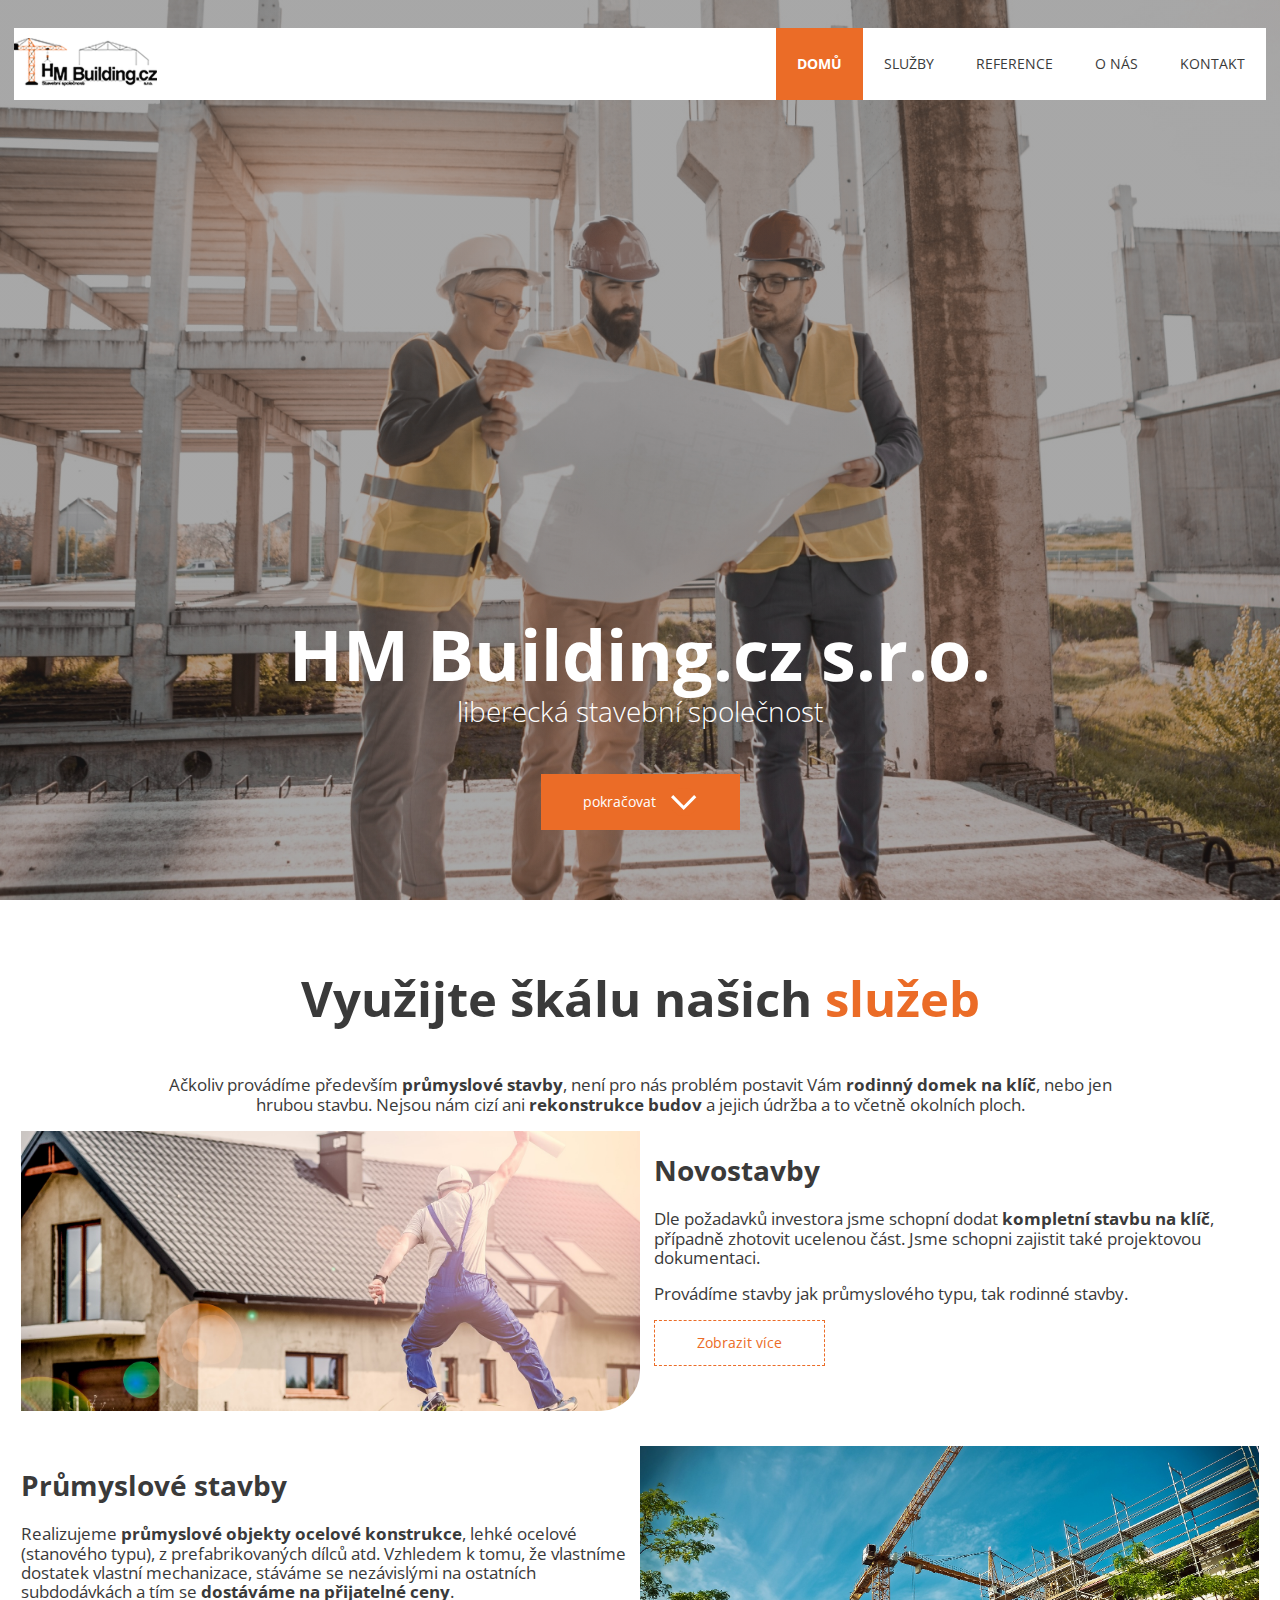
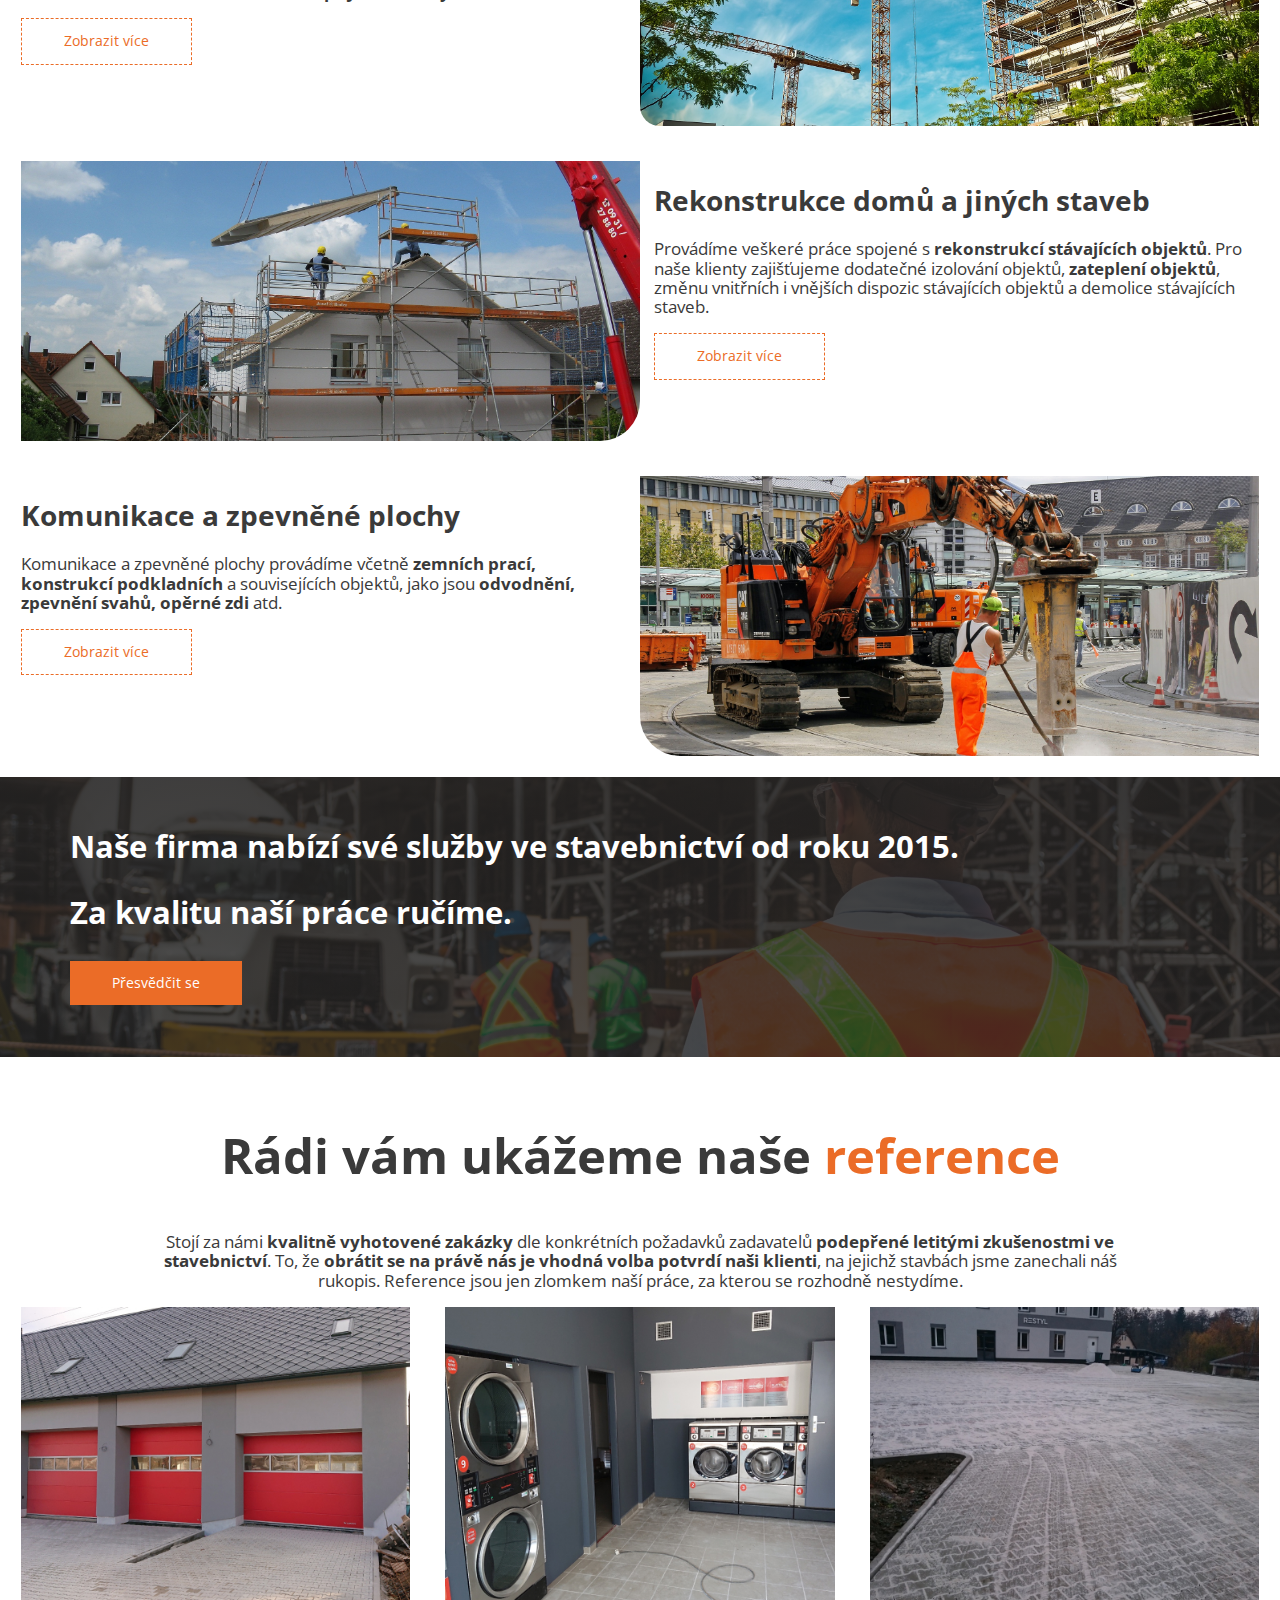
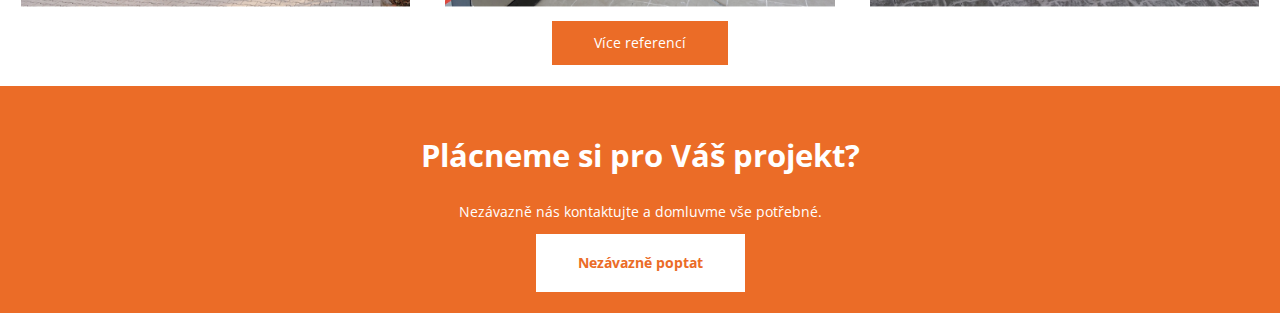
<file: index.html>
<!DOCTYPE html>
<html lang="cs">
<head>
    <meta charset="UTF-8">
    <meta http-equiv="X-UA-Compatible" content="IE=edge">
    <meta name="description" content="HM Building.cz s.r.o. liberecká stavební společnost">
    <meta name="viewport" content="width=device-width, initial-scale=1.0">
    <link rel="stylesheet" href="./media/css/style.css">
    
    <title>HM Building | Domů</title>
</head>
<body>
    <header class="header bg-img">
        <nav class="navbar">
            <a href="#">
                <img width="143" height="50" src="./media/img/logo.png" alt="logo">
            </a>
            <div class="hamburger">
                <span>MENU</span>
                <img width="47" height="35" src="./media/img/lines.svg" alt="hamburger">
            </div>
            <menu class="navbar__menu">
                <li class="nav__item nav__item--active"><a class="nav__item__link" href="#">DOMŮ</a></li>
                <li class="nav__item"><a class="nav__item__link" href="#sluzby">SLUŽBY</a></li>
                <li class="nav__item"><a class="nav__item__link" href="./reference.html">REFERENCE</a></li>
                <li class="nav__item"><a class="nav__item__link" href="./onas.html">O NÁS</a></li>
                <li class="nav__item"><a class="nav__item__link" href="./kontakt.html">KONTAKT</a></li>
            </menu>
        </nav>
        <div class="header__body">
            <div>
                <h1 class="header__title">HM Building.cz s.r.o. <span class="header__description">liberecká stavební společnost</span></h1>
                <a href="#sluzby" class="btn header__btn">pokračovat<i class="icon"><img src="./media/img/arrow.svg"></i></a>
            </div>
        </div>
    </header>

    <div id="sluzby" class="section">
        <div class="section__header">
            <p class="section__title text--bold">Využijte škálu našich <span class="text--primary">služeb</span></p>
            <p class="section__description">Ačkoliv provádíme především <span class="text--bold">průmyslové stavby</span>, není pro nás problém postavit Vám <span class="text--bold">rodinný domek na klíč</span>, nebo jen hrubou stavbu. Nejsou nám cizí ani <span class="text--bold">rekonstrukce budov</span> a jejich údržba a to včetně okolních ploch.</p>
        </div>
        <div class="sluzby">
            <article class="sluzba">
                <aside class="sluzba__aside">
                    <img class="img sluzba__img" src="./media/img/sluzba-novostavby-1200w.jpg" alt="novostavby" width="640" height="320">
                </aside>
                <div>
                    <h2 class="sluzba__title">Novostavby</h2>
                    <p class="sluzba__text">Dle požadavků investora jsme schopní dodat <span class="text--bold">kompletní stavbu na klíč</span>, případně zhotovit ucelenou část. Jsme schopni zajistit také projektovou dokumentaci.</p>
                    <p class="sluzba__text">Provádíme stavby jak průmyslového typu, tak rodinné stavby.</p>
                    <a href="./novostavby.html" class="btn btn--outlined">Zobrazit více</a>
                </div>
            </article>
            <article class="sluzba">
                <aside class="sluzba__aside">
                    <img class="img sluzba__img" src="./media/img/sluzba-prumyslove-stavby-1920w.jpg" alt="průmyslové stavby" width="640" height="320">
                </aside>
                <div>
                    <h2 class="sluzba__title">Průmyslové stavby</h2>
                    <p class="sluzba__text">Realizujeme <span class="text--bold">průmyslové objekty ocelové konstrukce</span>, lehké ocelové (stanového typu), z prefabrikovaných dílců atd. Vzhledem k tomu, že vlastníme dostatek vlastní mechanizace, stáváme se nezávislými na ostatních subdodávkách a tím se <span class="text--bold">dostáváme na přijatelné ceny</span>.</p>
                    <a href="./prumstaby.html" class="btn btn--outlined">Zobrazit více</a>
                </div>
            </article>
            <article class="sluzba">
                <aside class="sluzba__aside">
                    <img class="img sluzba__img" src="./media/img/sluzba-rekonstrukce-1920w.jpg" alt="rekonstukce domů a jiných staveb" width="640" height="320">
                </aside>
                <div>
                    <h2 class="sluzba__title">Rekonstrukce domů a jiných staveb</h2>
                    <p class="sluzba__text">Provádíme veškeré práce spojené s <span class="text--bold">rekonstrukcí stávajících objektů</span>. Pro naše klienty zajišťujeme dodatečné izolování objektů, <span class="text--bold">zateplení objektů</span>, změnu vnitřních i vnějších dispozic stávajících objektů a demolice stávajících staveb.</p>
                    <a href="./rekondomy.html" class="btn btn--outlined">Zobrazit více</a>
                </div>
            </article>
            <article class="sluzba">
                <aside class="sluzba__aside">
                    <img class="img sluzba__img" src="./media/img/sluzba-komunikace-a-zpevnene-plochy-1200w.jpg" alt="komunikace a zpevněné plochy">
                </aside>
                <div>
                    <h2 class="sluzba__title">Komunikace a zpevněné plochy</h2>
                    <p class="sluzba__text">Komunikace a zpevněné plochy provádíme včetně <span class="text--bold">zemních prací, konstrukcí podkladních</span> a souvisejících objektů, jako jsou <span class="text--bold">odvodnění, zpevnění svahů, opěrné zdi</span> atd.</p>
                    <a href="./komunikace.html" class="btn btn--outlined">Zobrazit více</a>
                </div>
            </article>
        </div>
    </div>
    <div class="sluzby-nabidky bg-img section">
        <p class="text--bold text--white text--s3">Naše firma nabízí své služby ve stavebnictví od roku 2015.</p>
        <p class="text--bold text--white text--s3">Za kvalitu naší práce ručíme.</p>
        <a href="./kontakt.html" class="btn">Přesvědčit se</a>
    </div>
    <div class="section">
        <header class="section__header">
            <p class="section__title text--bold">Rádi vám ukážeme naše <span class="text--primary">reference</span></p>
            <p class="section__description">Stojí za námi <span class="text--bold">kvalitně vyhotovené zakázky</span> dle konkrétních požadavků zadavatelů <span class="text--bold">podepřené letitými zkušenostmi ve stavebnictví</span>. To, že <span class="text--bold">obrátit se na právě nás je vhodná volba potvrdí naši klienti</span>, na jejichž stavbách jsme zanechali náš rukopis. Reference jsou jen zlomkem naší práce, za kterou se rozhodně nestydíme.</p>
        </header>
        <div class="reference">
            <a class="reference__item reference__item--hasicska-zbrojnice" href="./hasicskazbrojnice.html">
                <div class="reference__img-wrapper">
                    <img class="img reference__img" src="./media/img/reference-hasicska-zbrojnice-600w.jpg" alt="hasicska-zbrojnice" width="482" height="300">
                </div>
                <div class="reference__description">
                    <h2 class="reference__title">Hasičská zbrojnice</h2>
                    <p class="text--s4">celková rekonstrukce</p>
                </div>
            </a>
            <a class="reference__item reference__item--samoobsluzna-pradelna" href="./pradelna.html">
                <div class="reference__img-wrapper">
                    <img class="img reference__item__img" src="./media/img/reference/reference-pradelna-600w.jpg" alt="samoobsluzna-pradelna" width="482" height="300">
                </div>
                <div class="reference__description">
                    <h2 class="reference__title">Samoobslužná prádelna</h2>
                    <p class="text--s4">stavební úpravy a opravy</p>
                </div>
            </a>
            <a class="reference__item reference__item--venkovni-plochy-restyl" href="./venkovniplochy.html">
                <div class="reference__img-wrapper">
                    <img class="img reference__item__img" src="./media/img/reference/reference-plocha-600w.jpg" alt="venkovni-plochy-restyl" width="482" height="300">
                </div>
                <div class="reference__description">
                    <h2 class="reference__title">Venkovní plochy Restyl</h2>
                    <p class="text--s4">provedení venkovnách ploch</p>
                </div>
            </a>
        </div>
        <div class="reference-btn">
            <a href="./reference.html" class="btn">Více referencí</a>
        </div>
    </div>
    <footer class="footer">
        <p class="text--white text--s1 text--bold">Plácneme si pro Váš projekt?</p>
        <p class="text--white">Nezávazně nás kontaktujte a domluvme vše potřebné.</p>
        <a href="./kontakt.html" class="btn btn--light">Nezávazně poptat</a>
    </footer>
    <script src="./media/js/main.js"></script>
</body>
</html>
</file>
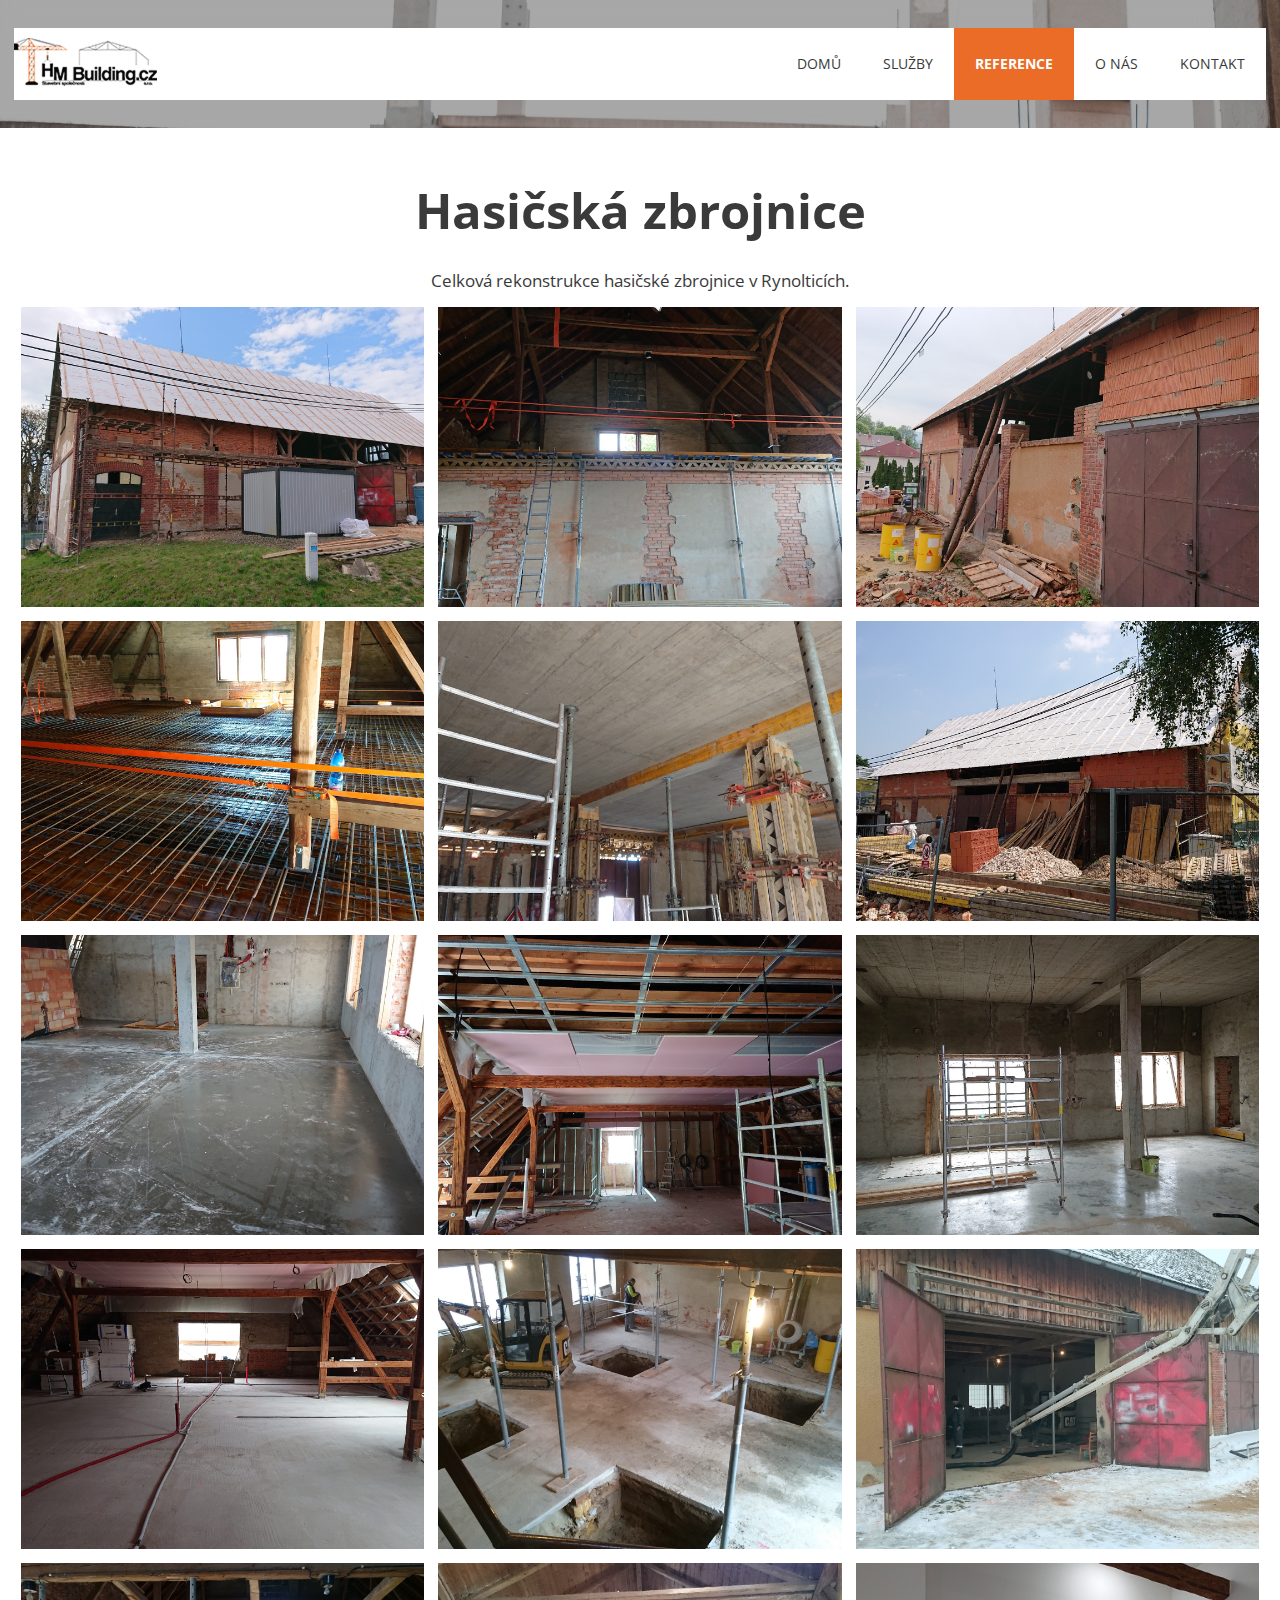
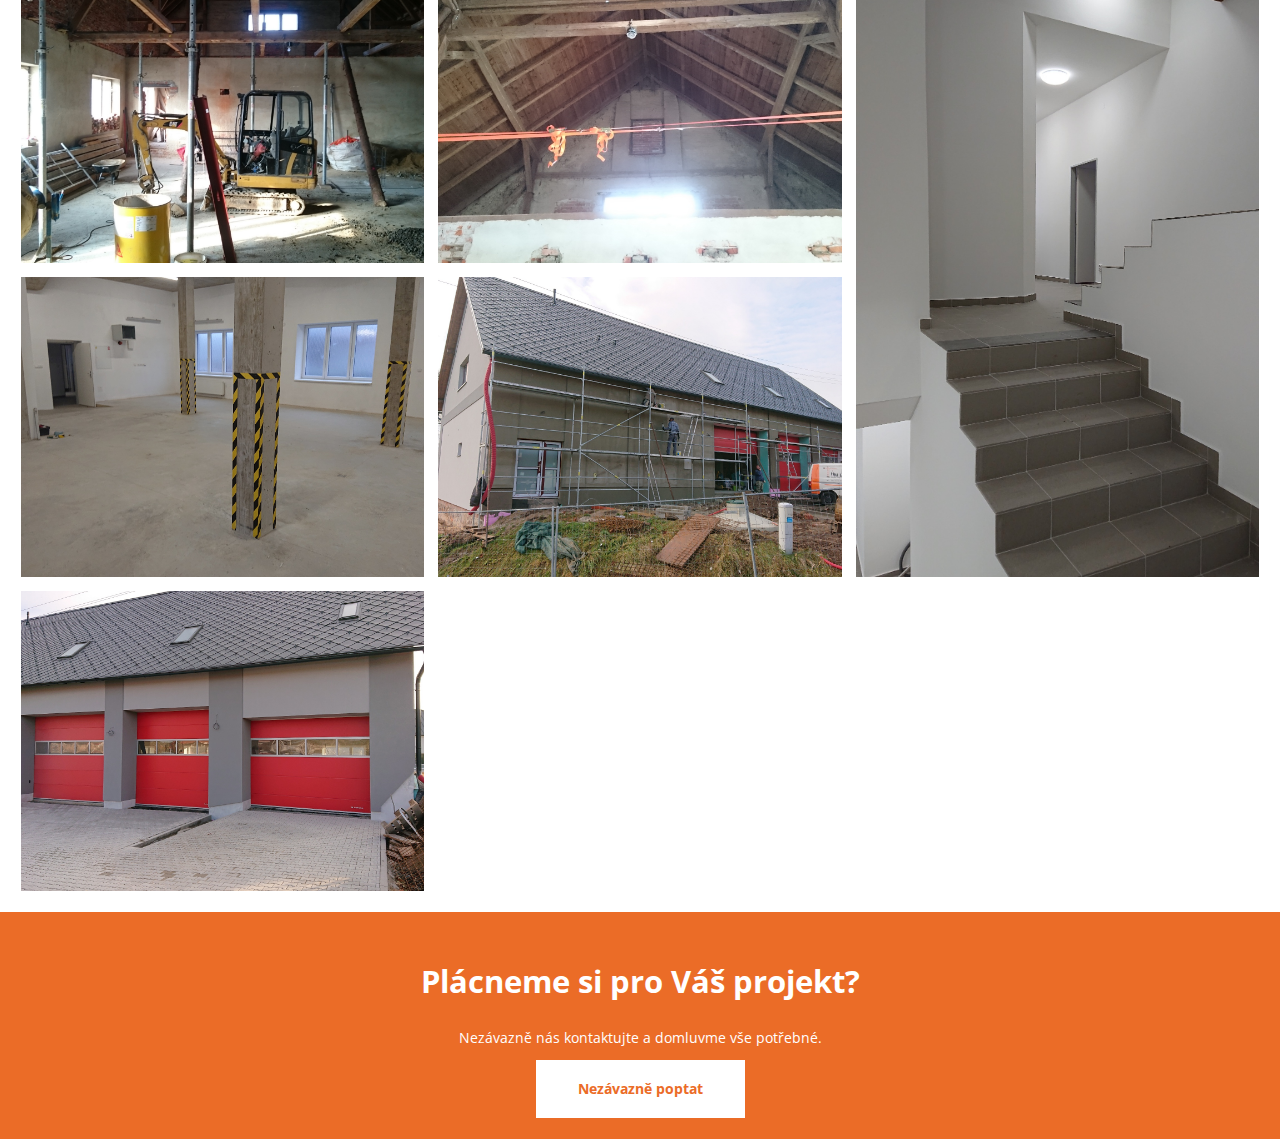
<file: hasicskazbrojnice.html>
<!DOCTYPE html>
<html lang="cs">
<head>
    <meta charset="UTF-8">
    <meta http-equiv="X-UA-Compatible" content="IE=edge">
    <meta name="viewport" content="width=device-width, initial-scale=1.0">
    <meta name="description" content="HM Building.cz s.r.o. liberecká stavební společnost">
    <link href="./media/css/style.css" rel="stylesheet">
    <title>HM Building | Hasičská zbrojnice</title>
</head>
<body>
    <header class="header header--low">
        <nav class="navbar">
            <a href="./index.html">
                <img width="143" height="50" src="./media/img/logo.png">
            </a>
            <div class="hamburger">
                <span>MENU</span>
                <img width="47" height="35" src="./media/img/lines.svg">
            </div>
            <menu class="navbar__menu">
                <li class="nav__item"><a class="nav__item__link" href="./index.html">DOMŮ</a></li>
                <li class="nav__item"><a class="nav__item__link" href="./index.html#sluzby">SLUŽBY</a></li>
                <li class="nav__item nav__item--active"><a class="nav__item__link" href="./reference.html">REFERENCE</a></li>
                <li class="nav__item"><a class="nav__item__link" href="./onas.html">O NÁS</a></li>
                <li class="nav__item"><a class="nav__item__link" href="./kontakt.html">KONTAKT</a></li>
            </menu>
        </nav>
    </header>
    <section class="section">
      <div class="section__header">
        <h1 class="section__title">Hasičská zbrojnice</h1>
        <p class="section__description">Celková rekonstrukce hasičské zbrojnice v Rynolticích.</p>    
      </div>
      <div class="gallery">
        <img width="614" height="300" class="img gallery__item" src="./media/img/reference/hasicska-zbrojnice/reference-hz-01.jpeg">
        <img width="614" height="300" class="img gallery__item" src="./media/img/reference/hasicska-zbrojnice/reference-hz-02.jpeg">
        <img width="614" height="300" class="img gallery__item" src="./media/img/reference/hasicska-zbrojnice/reference-hz-03.jpeg">
        <img width="614" height="300" class="img gallery__item" src="./media/img/reference/hasicska-zbrojnice/reference-hz-04.jpeg">
        <img width="614" height="300" class="img gallery__item" src="./media/img/reference/hasicska-zbrojnice/reference-hz-05.jpeg">
        <img width="614" height="300" class="img gallery__item" src="./media/img/reference/hasicska-zbrojnice/reference-hz-06.jpeg">
        <img width="614" height="300" class="img gallery__item" src="./media/img/reference/hasicska-zbrojnice/reference-hz-07.jpeg">
        <img width="614" height="300" class="img gallery__item" src="./media/img/reference/hasicska-zbrojnice/reference-hz-08.jpeg">
        <img width="614" height="300" class="img gallery__item" src="./media/img/reference/hasicska-zbrojnice/reference-hz-09.jpeg">
        <img width="614" height="300" class="img gallery__item" src="./media/img/reference/hasicska-zbrojnice/reference-hz-10.jpeg">
        <img width="614" height="300" class="img gallery__item" src="./media/img/reference/hasicska-zbrojnice/reference-hz-11.jpeg">
        <img width="614" height="300" class="img gallery__item" src="./media/img/reference/hasicska-zbrojnice/reference-hz-12.jpeg">
        <img width="614" height="300" class="img gallery__item" src="./media/img/reference/hasicska-zbrojnice/reference-hz-14.jpeg">
        <img width="614" height="300" class="img gallery__item" src="./media/img/reference/hasicska-zbrojnice/reference-hz-15.jpeg">
        <img width="614" height="300" class="img gallery__item row--2" src="./media/img/reference/hasicska-zbrojnice/reference-hz-16.jpeg">
        <img width="614" height="300" class="img gallery__item" src="./media/img/reference/hasicska-zbrojnice/reference-hz-17.jpeg">
        <img width="614" height="300" class="img gallery__item" src="./media/img/reference/hasicska-zbrojnice/reference-hz-18.jpeg">
        <img width="614" height="300" class="img gallery__item" src="./media/img/reference/hasicska-zbrojnice/reference-hz-last.jpeg">
      </div>
    </section>
    <footer class="footer">
        <p class="text--white text--s1 text--bold">Plácneme si pro Váš projekt?</p>
        <p class="text--white">Nezávazně nás kontaktujte a domluvme vše potřebné.</p>
        <a href="./kontakt.html" class="btn btn--light">Nezávazně poptat</a>
    </footer>
    <script src="./media/js/main.js"></script>
</body>
</html>
</file>
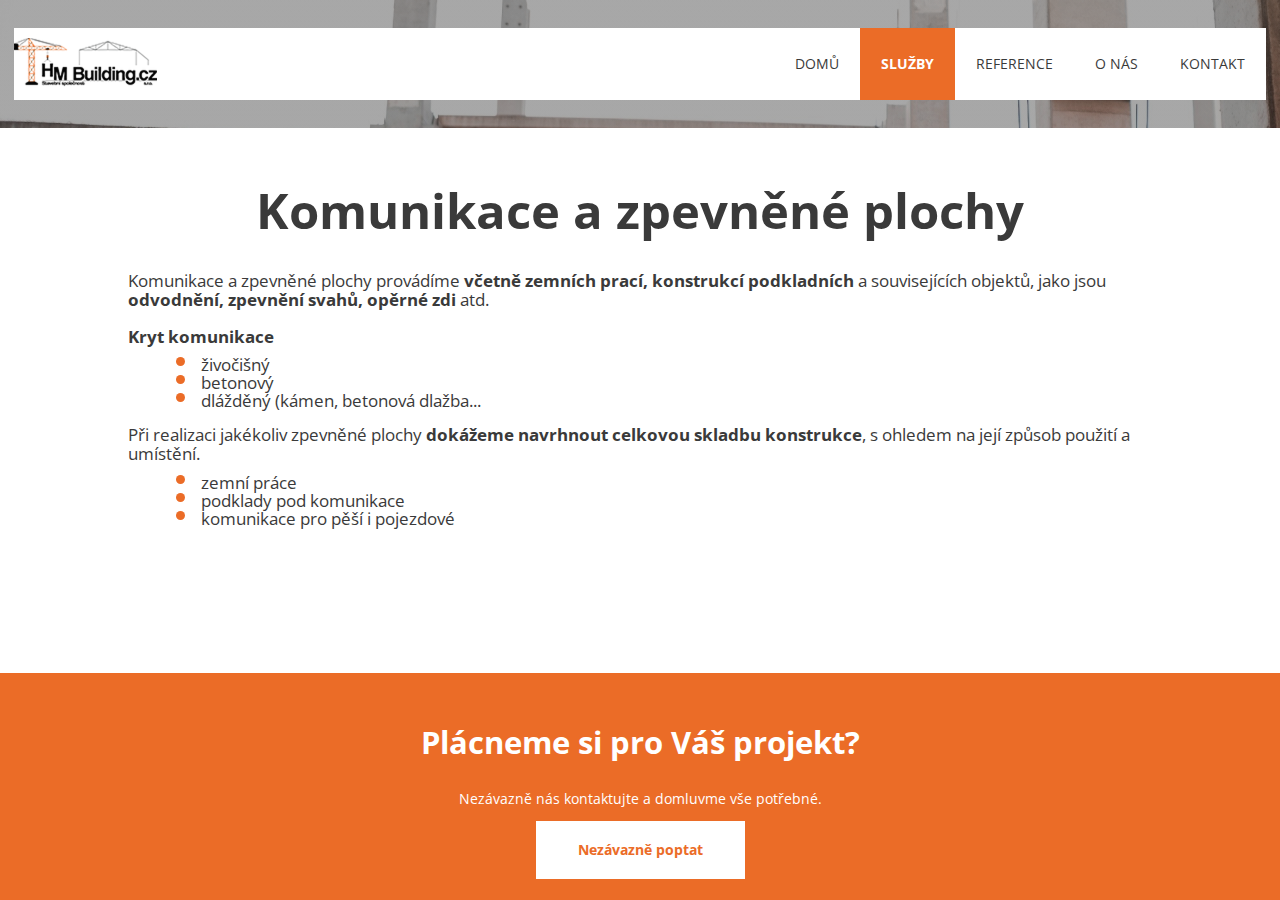
<file: komunikace.html>
<!DOCTYPE html>
<html lang="cs">
<head>
    <meta charset="UTF-8">
    <meta http-equiv="X-UA-Compatible" content="IE=edge">
    <meta name="viewport" content="width=device-width, initial-scale=1.0">
    <link href="./media/css/style.css" rel="stylesheet">
    <meta name="description" content="HM Building.cz s.r.o. liberecká stavební společnost">
    <title>HM Building | Komunikace a zpevněné plochy</title>
</head>
<body>
    <div class="page">
        <div>
            <header class="header header--low">
                <nav class="navbar">
                    <a href="./index.html">
                        <img width="143" height="50" src="./media/img/logo.png">
                    </a>
                    <div class="hamburger">
                        <span>MENU</span>
                        <img width="47" height="35" src="./media/img/lines.svg">
                    </div>
                    <menu class="navbar__menu">
                        <li class="nav__item"><a class="nav__item__link" href="./index.html">DOMŮ</a></li>
                        <li class="nav__item nav__item--active"><a class="nav__item__link" href="./index.html#sluzby">SLUŽBY</a></li>
                        <li class="nav__item"><a class="nav__item__link" href="./reference.html">REFERENCE</a></li>
                        <li class="nav__item"><a class="nav__item__link" href="./onas.html">O NÁS</a></li>
                        <li class="nav__item"><a class="nav__item__link" href="./kontakt.html">KONTAKT</a></li>
                    </menu>
                </nav>
            </header>
            <section class="section">
                <div class="section__header">
                    <h1 class="section__title">Komunikace a zpevněné plochy</h1>
                </div>
                <div class="section__content">
                    <p>Komunikace a zpevněné plochy provádíme <span class="text--bold">včetně zemních prací, konstrukcí podkladních</span> a souvisejících objektů, jako jsou <span class="text--bold">odvodnění, zpevnění svahů, opěrné zdi</span> atd.</p>
                    <div>
                        <p class="text--bold list-title">Kryt komunikace</p>
                        <ul class="list">
                            <li class="marker--primary">živočišný</li>
                            <li class="marker--primary">betonový</li>
                            <li class="marker--primary">dlážděný (kámen, betonová dlažba...</li>
                        </ul>
                        <p class="list-title">Při realizaci jakékoliv zpevněné plochy <span class="text--bold">dokážeme navrhnout celkovou skladbu konstrukce</span>, s ohledem na její způsob použití a umístění.
                            </p>
                        <ul class="list">
                            <li class="marker--primary">zemní práce</li>
                            <li class="marker--primary">podklady pod komunikace</li>
                            <li class="marker--primary">komunikace pro pěší i pojezdové</li>
                        </ul>
                    </div>
                </div>
            </section>
        </div>
        <footer class="footer">
            <p class="text--white text--s1 text--bold">Plácneme si pro Váš projekt?</p>
            <p class="text--white">Nezávazně nás kontaktujte a domluvme vše potřebné.</p>
            <a href="./kontakt.html" class="btn btn--light">Nezávazně poptat</a>
        </footer>
    </div>
    <script src="./media/js/main.js"></script>
</body>
</html>
</file>
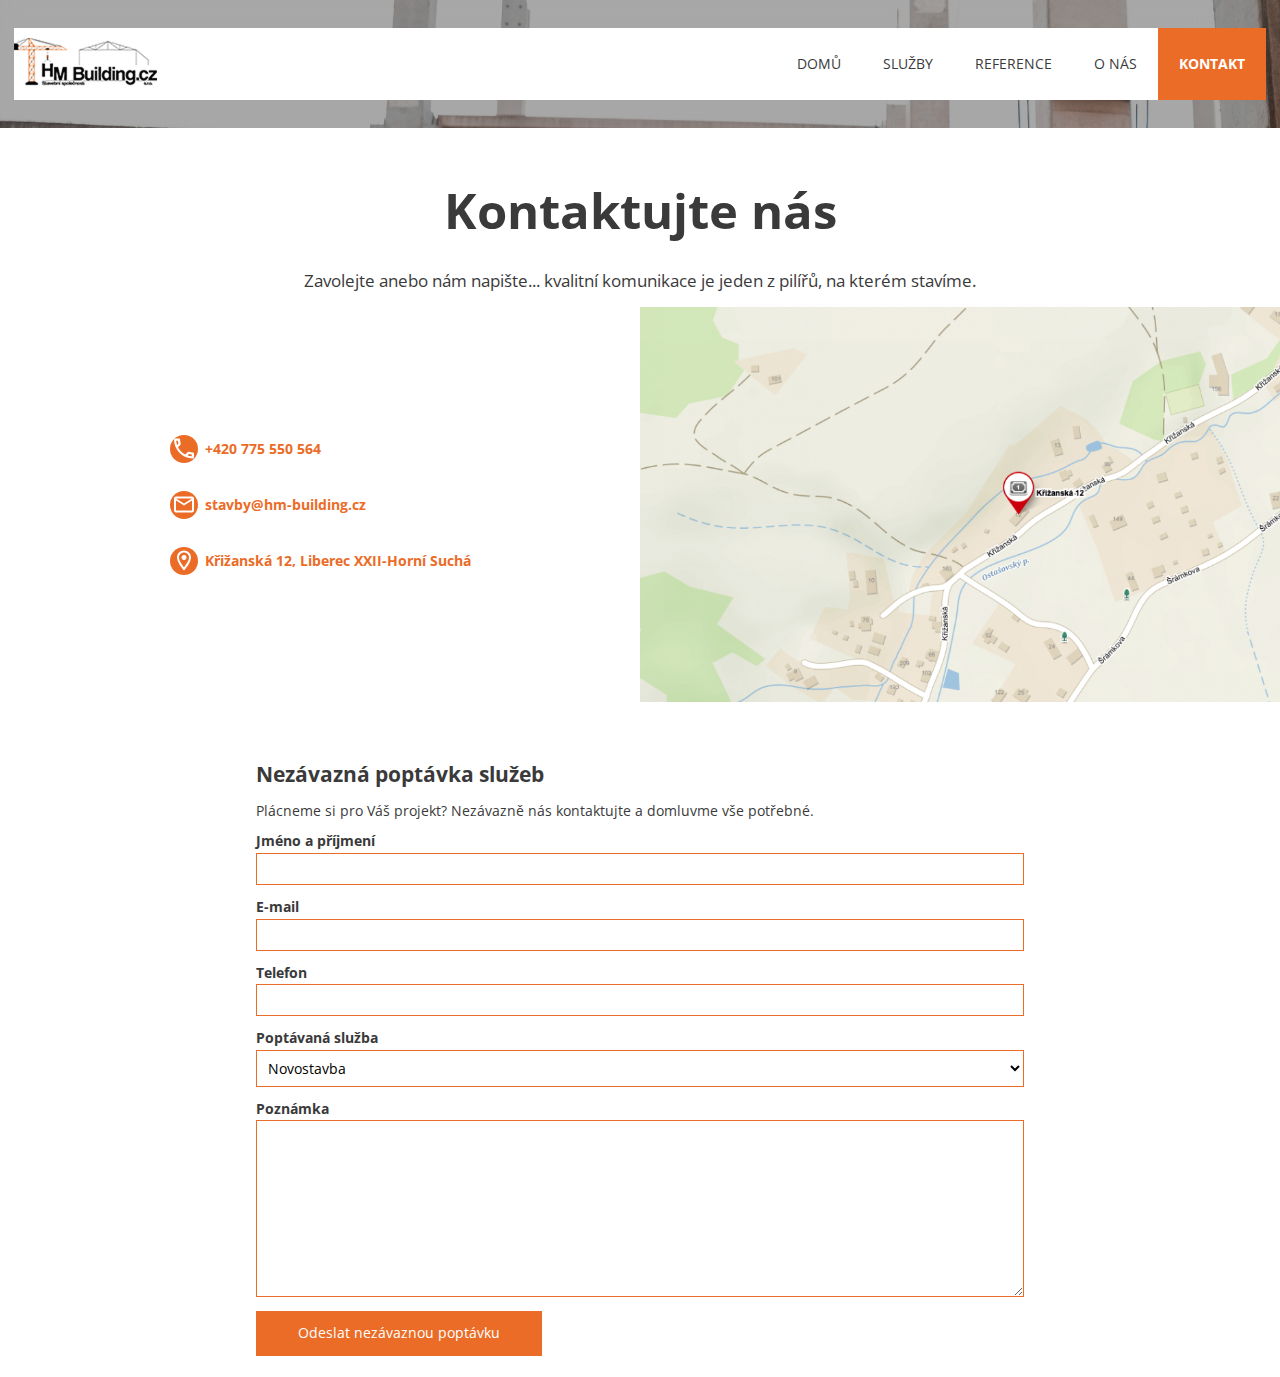
<file: kontakt.html>
<!DOCTYPE html>
<html lang="cs">
<head>
    <meta charset="UTF-8">
    <meta http-equiv="X-UA-Compatible" content="IE=edge">
    <meta name="viewport" content="width=device-width, initial-scale=1.0">
    <meta name="description" content="HM Building.cz s.r.o. liberecká stavební společnost">
    <link href="./media/css/style.css" rel="stylesheet">
    <title>HM Building | Kontakt</title>
</head>
<body>
  <header class="header header--low">
    <nav class="navbar">
        <a href="./index.html">
            <img width="143" height="50" src="./media/img/logo.png">
        </a>
        <div class="hamburger">
            <span>MENU</span>
            <img width="47" height="35" src="./media/img/lines.svg">
        </div>
        <menu class="navbar__menu">
            <li class="nav__item"><a class="nav__item__link" href="./index.html">DOMŮ</a></li>
            <li class="nav__item"><a class="nav__item__link" href="./index.html#sluzby">SLUŽBY</a></li>
            <li class="nav__item"><a class="nav__item__link" href="./reference.html">REFERENCE</a></li>
            <li class="nav__item"><a class="nav__item__link" href="./onas.html">O NÁS</a></li>
            <li class="nav__item nav__item--active"><a class="nav__item__link" href="#">KONTAKT</a></li>
        </menu>
    </nav>
</header>
  <div class="section">
    <div class="section__header">
      <h1 class="section__title">Kontaktujte nás</h1>
      <p class="section__description">Zavolejte anebo nám napište... kvalitní komunikace je jeden z pilířů, na kterém stavíme.</p>
    </div>
    <div class="contact">
      <div class="contact__list">
        <div class="contact__list-element">
          <i class="icon"><img src="./media/img/local_phone_24px.svg"></i>
          <a href="tel:+420775550564" class="text--primary text--bold">+420 775 550 564</a>
        </div>
        <div class="contact__list-element">
          <i class="icon"><img src="./media/img/mail_24px.svg"></i>
          <a href="mailto:stavby@hm-building.cz" class="text--primary text--bold">stavby@hm-building.cz</a>
        </div>
        <div class="contact__list-element">
          <i class="icon"><img src="./media/img/room_24px.svg "></i>
          <a href="https://www.google.com/maps/place/K%C5%99i%C5%BEansk%C3%A1+12,+Horn%C3%AD+Such%C3%A1,+460+10+Liberec/@50.7600366,15.0014291,17z/data=!4m5!3m4!1s0x470936fe7ea6ccbb:0x362ba2cad58e444!8m2!3d50.760661!4d15.0022228?hl=cs-CZ" class="text--primary text--bold">Křižanská 12, Liberec XXII-Horní Suchá</a>
        </div>
      </div>
      <a href="https://en.mapy.cz/zakladni?q=K%C5%99i%C5%BEansk%C3%A1%2012%2C%20Liberec%20XXII-Horn%C3%AD%20Such%C3%A1&source=addr&id=9085775&ds=1&x=15.0022034&y=50.7607286&z=17" class="contact__map-wrapper">
        <img src="./media/img/mapa.jpg" class="img contact__map" width="960" height="593">
      </a>
    </div>
  </div>
  <div class="section form-wrapper">
    <h2>Nezávazná poptávka služeb</h2>
    <p>Plácneme si pro Váš projekt? Nezávazně nás kontaktujte a domluvme vše potřebné.</p>
    <form>
      <label class="form__item text--bold">
        Jméno a příjmení
        <input type="text" class="form__item__input">
      </label>
      <label class="form__item text--bold">
        E-mail
        <input type="email" class="form__item__input">
      </label>
      <label class="form__item text--bold">
        Telefon
        <input type="text" class="form__item__input">
      </label>
      <label class="form__item text--bold">
        Poptávaná služba
        <select class="form__item__input">
          <option value="Novostavba">Novostavba</option>
          <option value="Novostavba">Průmyslová stavba</option>
          <option value="Novostavba">Rekonstrukce</option>
          <option value="Novostavba">Komunikace a zpevněné plochy</option>
        </select>
      </label>
      <label class="form__item text--bold">
        Poznámka
        <textarea rows="10" class="form__item__input"></textarea>
      </label>
      <button class="btn form__btn" type="submit">Odeslat nezávaznou poptávku</button>
    </form>
  </div>
  <script src="./media/js/main.js"></script>
</body>
</html>
</file>
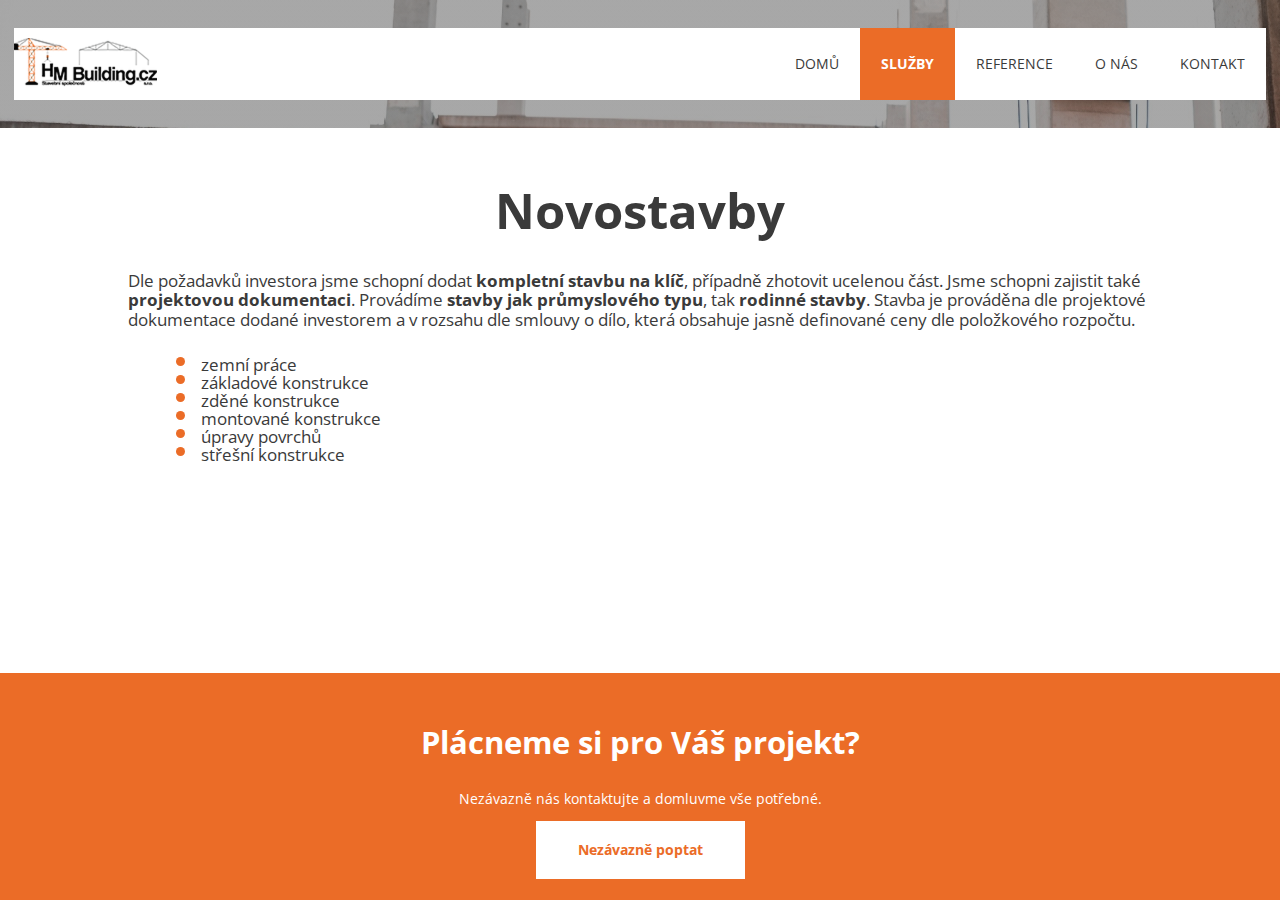
<file: novostavby.html>
<!DOCTYPE html>
<html lang="cs">
<head>
    <meta charset="UTF-8">
    <meta http-equiv="X-UA-Compatible" content="IE=edge">
    <meta name="viewport" content="width=device-width, initial-scale=1.0">
    <link href="./media/css/style.css" rel="stylesheet">
    <meta name="description" content="HM Building.cz s.r.o. liberecká stavební společnost">
    <title>HM Building | Novostavby</title>
</head>
<body>
    <div class="page">
        <div>
            <header class="header header--low">
                <nav class="navbar">
                    <a href="./index.html">
                        <img width="143" height="50" src="./media/img/logo.png">
                    </a>
                    <div class="hamburger">
                        <span>MENU</span>
                        <img width="47" height="35" src="./media/img/lines.svg">
                    </div>
                    <menu class="navbar__menu">
                        <li class="nav__item"><a class="nav__item__link" href="./index.html">DOMŮ</a></li>
                        <li class="nav__item nav__item--active"><a class="nav__item__link" href="./index.html#sluzby">SLUŽBY</a></li>
                        <li class="nav__item"><a class="nav__item__link" href="./reference.html">REFERENCE</a></li>
                        <li class="nav__item"><a class="nav__item__link" href="./onas.html">O NÁS</a></li>
                        <li class="nav__item"><a class="nav__item__link" href="./kontakt.html">KONTAKT</a></li>
                    </menu>
                </nav>
            </header>
            <section class="section">
                <div class="section__header">
                    <h1 class="section__title">Novostavby</h1>
                </div>
                <div class="section__content">
                    <p>Dle požadavků investora jsme schopní dodat <span class="text--bold">kompletní stavbu na klíč</span>, případně zhotovit ucelenou část. Jsme schopni zajistit také <span class="text--bold">projektovou dokumentaci</span>. Provádíme <span class="text--bold">stavby jak průmyslového typu</span>, tak <span class="text--bold">rodinné stavby</span>. Stavba je prováděna dle projektové dokumentace dodané investorem 
                        a v rozsahu dle smlouvy o dílo, která obsahuje jasně definované ceny dle položkového rozpočtu.</p>
                      <ul class="list">
                        <li class="marker--primary">zemní práce</li>
                        <li class="marker--primary">základové konstrukce</li>
                        <li class="marker--primary">zděné konstrukce</li>
                        <li class="marker--primary">montované konstrukce</li>
                        <li class="marker--primary">úpravy povrchů</li>
                        <li class="marker--primary">střešní konstrukce</li>
                      </ul>
                </div>
            </section>
        </div>
        <footer class="footer">
            <p class="text--white text--s1 text--bold">Plácneme si pro Váš projekt?</p>
            <p class="text--white">Nezávazně nás kontaktujte a domluvme vše potřebné.</p>
            <a href="./kontakt.html" class="btn btn--light">Nezávazně poptat</a>
        </footer>
    </div>
    <script src="./media/js/main.js"></script>
</body>
</html>
</file>
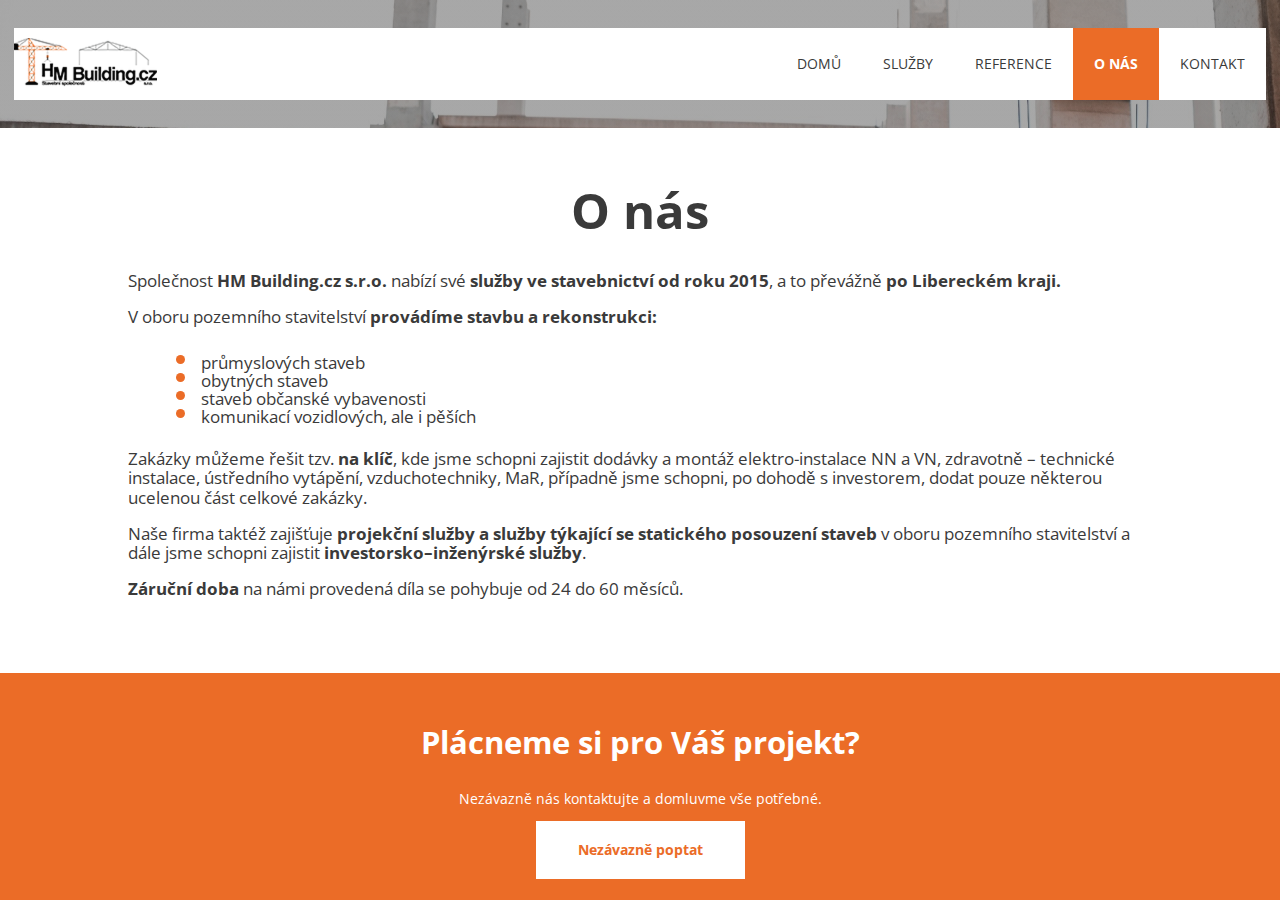
<file: onas.html>
<!DOCTYPE html>
<html lang="cs">
<head>
    <meta charset="UTF-8">
    <meta http-equiv="X-UA-Compatible" content="IE=edge">
    <meta name="viewport" content="width=device-width, initial-scale=1.0">
    <link href="./media/css/style.css" rel="stylesheet">
    <meta name="description" content="HM Building.cz s.r.o. liberecká stavební společnost">
    <title>HM Building | O nás</title>
</head>
<body>
    <div class="page">
        <div>
            <header class="header header--low">
                <nav class="navbar">
                    <a href="./index.html">
                        <img width="143" height="50" src="./media/img/logo.png">
                    </a>
                    <div class="hamburger">
                        <span>MENU</span>
                        <img width="47" height="35" src="./media/img/lines.svg">
                    </div>
                    <menu class="navbar__menu">
                        <li class="nav__item"><a class="nav__item__link" href="./index.html">DOMŮ</a></li>
                        <li class="nav__item"><a class="nav__item__link" href="./index.html#sluzby">SLUŽBY</a></li>
                        <li class="nav__item"><a class="nav__item__link" href="./reference.html">REFERENCE</a></li>
                        <li class="nav__item nav__item--active"><a class="nav__item__link" href="#">O NÁS</a></li>
                        <li class="nav__item"><a class="nav__item__link" href="./kontakt.html">KONTAKT</a></li>
                    </menu>
                </nav>
            </header>
            <section class="section">
                <div class="section__header">
                    <h1 class="section__title">O nás</h1>
                </div>
                <div class="section__content">
                    <p>Společnost <span class="text--bold">HM Building.cz s.r.o.</span> nabízí své <span class="text--bold">služby ve stavebnictví od roku 2015</span>, a to převážně <span class="text--bold">po Libereckém kraji.</span></p>
                    <p>V oboru pozemního stavitelství <span class="text--bold">provádíme stavbu a rekonstrukci:</span></p>
                    <ul class="list">
                      <li class="marker--primary">průmyslových staveb</li>
                      <li class="marker--primary">obytných staveb</li>
                      <li class="marker--primary">staveb občanské vybavenosti</li>
                      <li class="marker--primary">komunikací vozidlových, ale i pěších</li>
                    </ul>
                    <p>Zakázky můžeme řešit tzv. <span class="text--bold">na klíč</span>, kde jsme schopni zajistit dodávky a montáž elektro-instalace NN a VN, zdravotně – technické instalace, ústředního vytápění, vzduchotechniky, MaR, případně jsme schopni, po dohodě s investorem, dodat pouze některou ucelenou část celkové zakázky.</p>
                    <p>Naše firma taktéž zajišťuje <span class="text--bold">projekční služby a služby týkající se statického posouzení staveb</span> v oboru pozemního stavitelství a dále jsme schopni zajistit <span class="text--bold">investorsko–inženýrské služby</span>.</p>
                    <p><span class="text--bold">Záruční doba</span> na námi provedená díla se pohybuje od 24 do 60 měsíců.</p>
                </div>
            </section>
        </div>
        <footer class="footer">
            <p class="text--white text--s1 text--bold">Plácneme si pro Váš projekt?</p>
            <p class="text--white">Nezávazně nás kontaktujte a domluvme vše potřebné.</p>
            <a href="./kontakt.html" class="btn btn--light">Nezávazně poptat</a>
        </footer>
    </div>
    <script src="./media/js/main.js"></script>
</body>
</html>
</file>
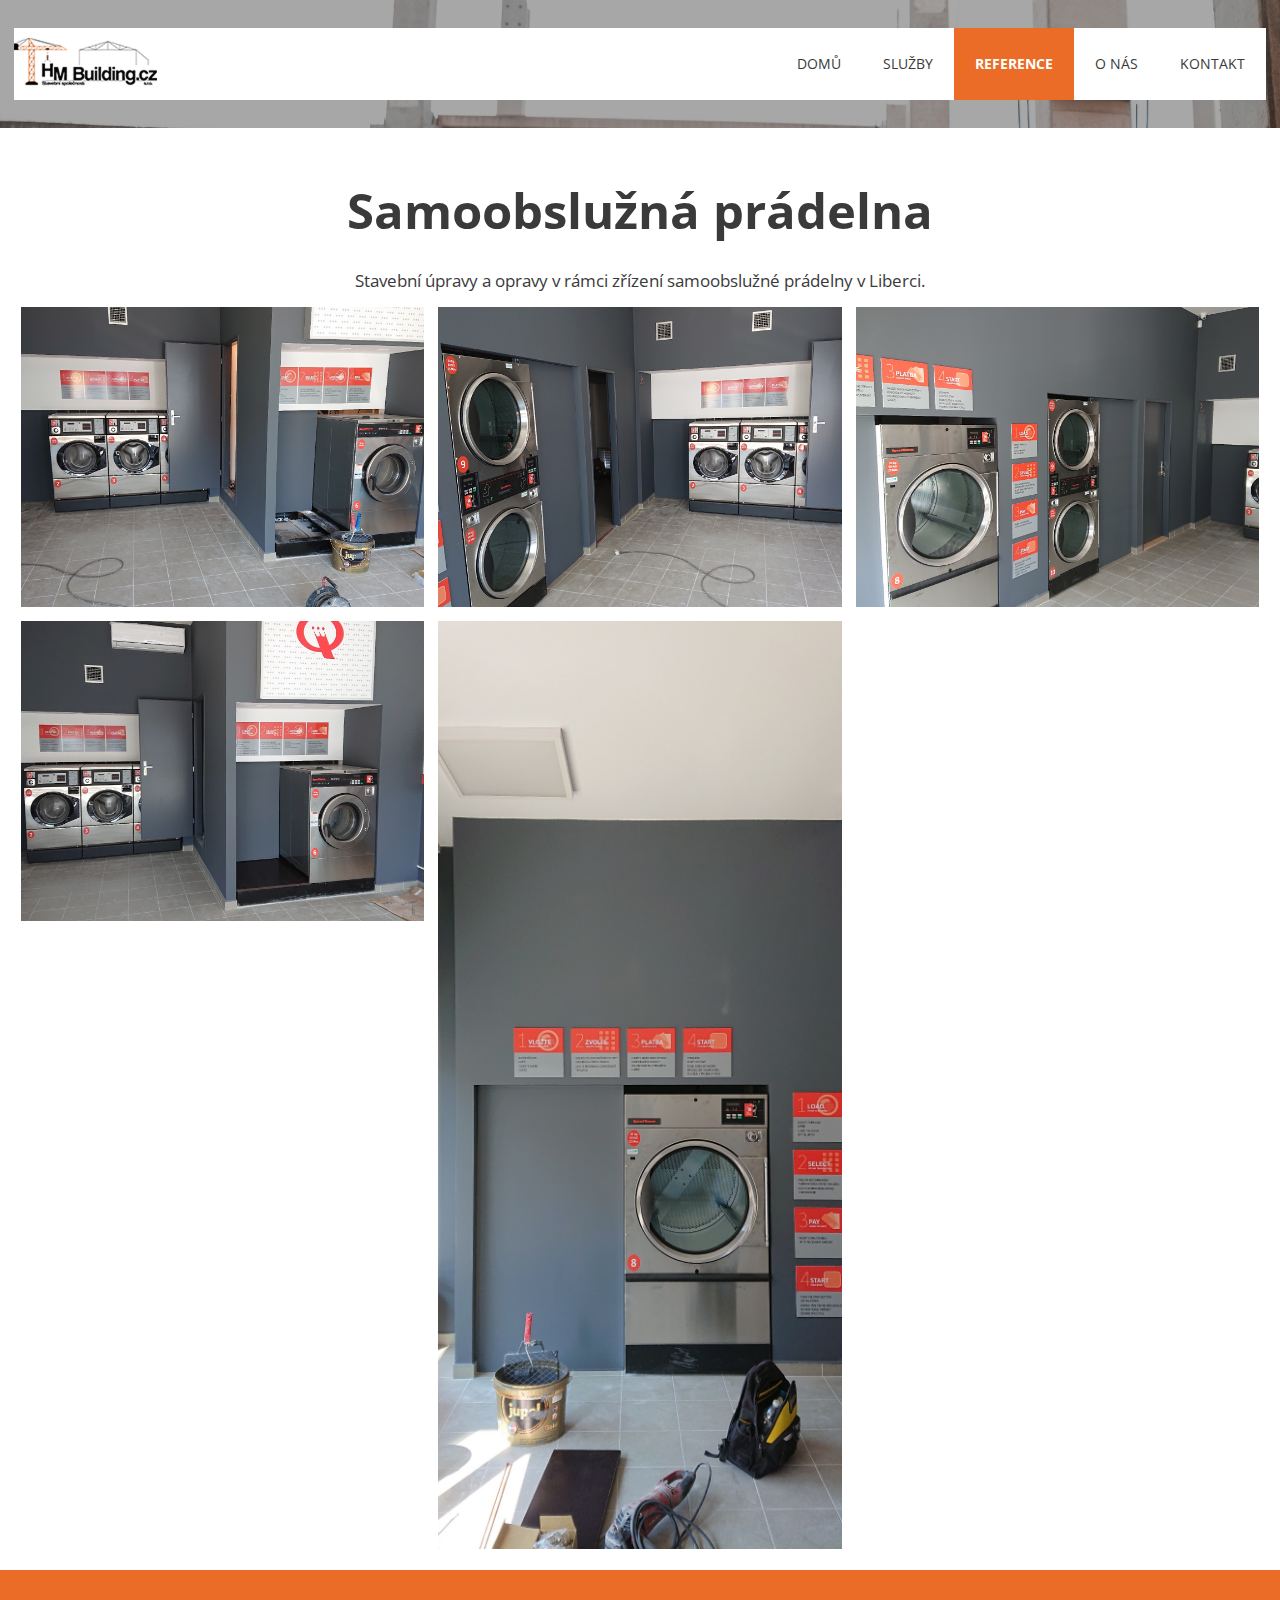
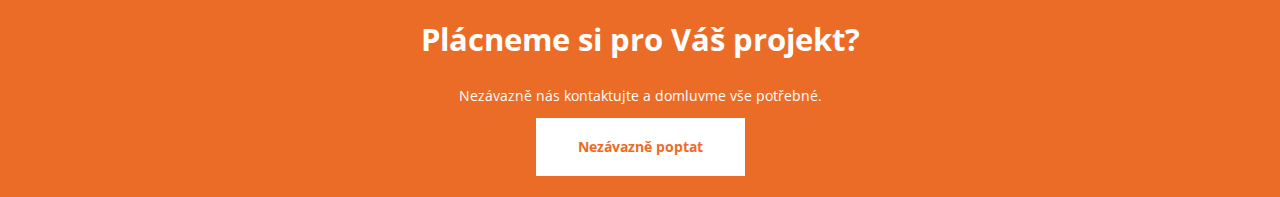
<file: pradelna.html>
<!DOCTYPE html>
<html lang="cs">
<head>
    <meta charset="UTF-8">
    <meta http-equiv="X-UA-Compatible" content="IE=edge">
    <meta name="viewport" content="width=device-width, initial-scale=1.0">
    <link href="./media/css/style.css" rel="stylesheet">
    <meta name="description" content="HM Building.cz s.r.o. liberecká stavební společnost">
    <title>HM Building | Samoobslužná prádelna</title>
</head>
<body>
    <header class="header header--low">
        <nav class="navbar">
            <a href="./index.html">
                <img width="143" height="50" src="./media/img/logo.png">
            </a>
            <div class="hamburger">
                <span>MENU</span>
                <img width="47" height="35" src="./media/img/lines.svg">
            </div>
            <menu class="navbar__menu">
                <li class="nav__item"><a class="nav__item__link" href="./index.html">DOMŮ</a></li>
                <li class="nav__item"><a class="nav__item__link" href="./index.html#sluzby">SLUŽBY</a></li>
                <li class="nav__item nav__item--active"><a class="nav__item__link" href="./reference.html">REFERENCE</a></li>
                <li class="nav__item"><a class="nav__item__link" href="./onas.html">O NÁS</a></li>
                <li class="nav__item"><a class="nav__item__link" href="./kontakt.html">KONTAKT</a></li>
            </menu>
        </nav>
    </header>
    <section class="section">
      <div class="section__header">
        <h1 class="section__title">Samoobslužná prádelna</h1>
        <p class="section__description">Stavební úpravy a opravy v rámci zřízení samoobslužné prádelny v Liberci.</p>
      </div>
      <div class="gallery">
        <img width="614" height="300" class="img gallery__item" src="./media/img/reference/pradelna/reference-pradelna-01.jpeg">
        <img width="614" height="300" class="img gallery__item" src="./media/img/reference/pradelna/reference-pradelna-02.jpeg">
        <img width="614" height="300" class="img gallery__item" src="./media/img/reference/pradelna/reference-pradelna-03.jpeg">
        <img width="614" height="300" class="img gallery__item" src="./media/img/reference/pradelna/reference-pradelna-04.jpeg">
        <img width="614" height="932" class="img gallery__item row--3" src="./media/img/reference/pradelna/reference-pradelna-05.jpeg">
      </div>
    </section>
    <footer class="footer">
        <p class="text--white text--s1 text--bold">Plácneme si pro Váš projekt?</p>
        <p class="text--white">Nezávazně nás kontaktujte a domluvme vše potřebné.</p>
        <a href="./kontakt.html" class="btn btn--light">Nezávazně poptat</a>
    </footer>
    <script src="./media/js/main.js"></script>
</body>
</html>
</file>
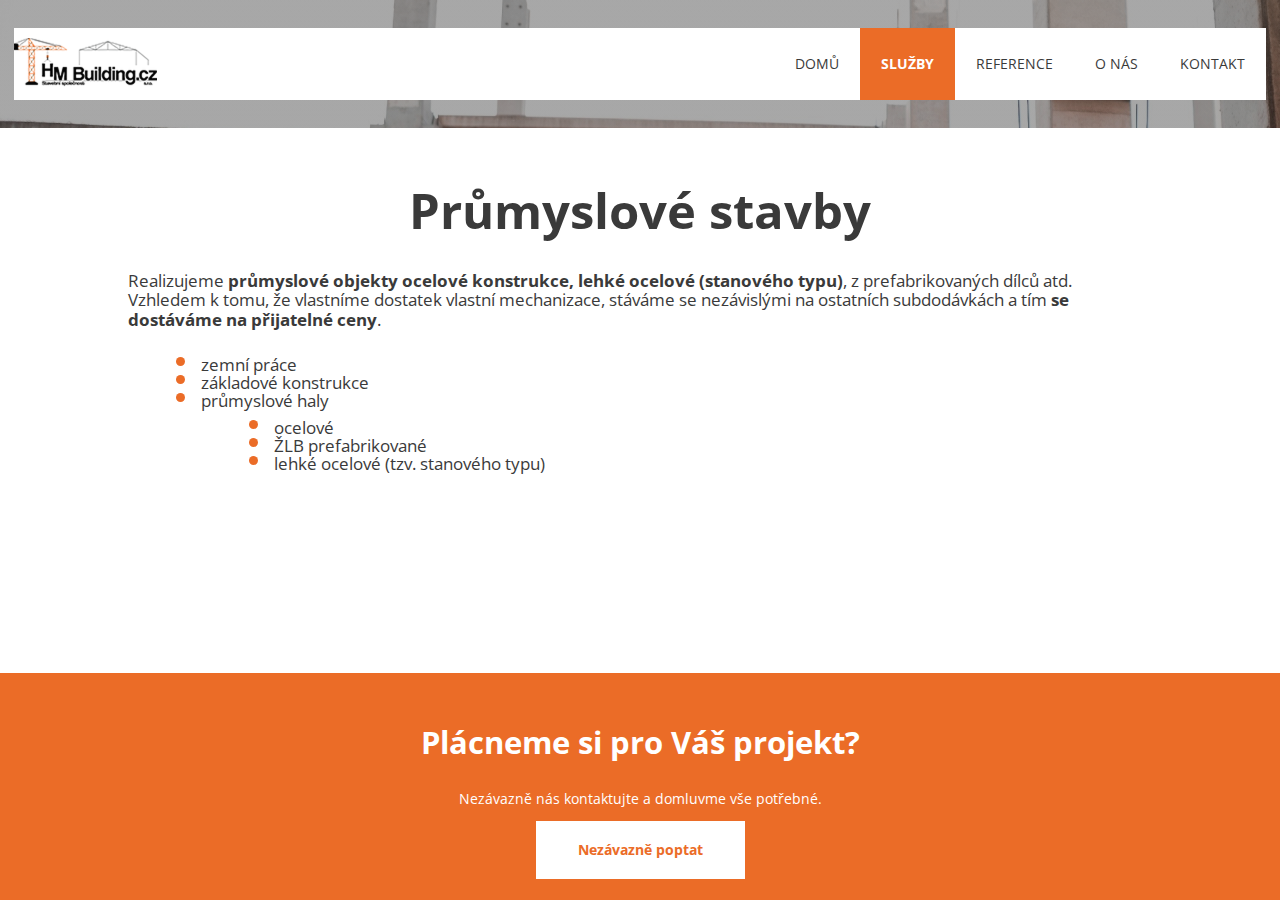
<file: prumstaby.html>
<!DOCTYPE html>
<html lang="cs">
<head>
    <meta charset="UTF-8">
    <meta http-equiv="X-UA-Compatible" content="IE=edge">
    <meta name="viewport" content="width=device-width, initial-scale=1.0">
    <link href="./media/css/style.css" rel="stylesheet">
    <meta name="description" content="HM Building.cz s.r.o. liberecká stavební společnost">
    <title>HM Building | Průmyslové stavby</title>
</head>
<body>
    <div class="page">
        <div>
            <header class="header header--low">
                <nav class="navbar">
                    <a href="./index.html">
                        <img width="143" height="50" src="./media/img/logo.png">
                    </a>
                    <div class="hamburger">
                        <span>MENU</span>
                        <img width="47" height="35" src="./media/img/lines.svg">
                    </div>
                    <menu class="navbar__menu">
                        <li class="nav__item"><a class="nav__item__link" href="./index.html">DOMŮ</a></li>
                        <li class="nav__item nav__item--active"><a class="nav__item__link" href="./index.html#sluzby">SLUŽBY</a></li>
                        <li class="nav__item"><a class="nav__item__link" href="./reference.html">REFERENCE</a></li>
                        <li class="nav__item"><a class="nav__item__link" href="./onas.html">O NÁS</a></li>
                        <li class="nav__item"><a class="nav__item__link" href="./kontakt.html">KONTAKT</a></li>
                    </menu>
                </nav>
            </header>
            <section class="section">
                <div class="section__header">
                    <h1 class="section__title">Průmyslové stavby</h1>
                </div>
                <div class="section__content">
                    <p>Realizujeme <span class="text--bold">průmyslové objekty ocelové konstrukce, lehké ocelové (stanového typu)</span>, z prefabrikovaných dílců atd. Vzhledem k tomu, že vlastníme dostatek vlastní mechanizace, stáváme se nezávislými na ostatních subdodávkách a tím <span class="text--bold">se dostáváme na přijatelné ceny</span>.</p>
                    <ul class="list">
                      <li class="marker--primary">zemní práce</li>
                      <li class="marker--primary">základové konstrukce</li>
                      <li class="marker--primary">průmyslové haly</li>
                      <ul class="list">
                        <li class="marker--primary">ocelové</li>
                        <li class="marker--primary">ŽLB prefabrikované</li>
                        <li class="marker--primary">lehké ocelové (tzv. stanového typu)</li>
                      </ul>
                    </ul>
                </div>
            </section>
        </div>
        <footer class="footer">
            <p class="text--white text--s1 text--bold">Plácneme si pro Váš projekt?</p>
            <p class="text--white">Nezávazně nás kontaktujte a domluvme vše potřebné.</p>
            <a href="./kontakt.html" class="btn btn--light">Nezávazně poptat</a>
        </footer>
    </div>
    <script src="./media/js/main.js"></script>
</body>
</html>
</file>
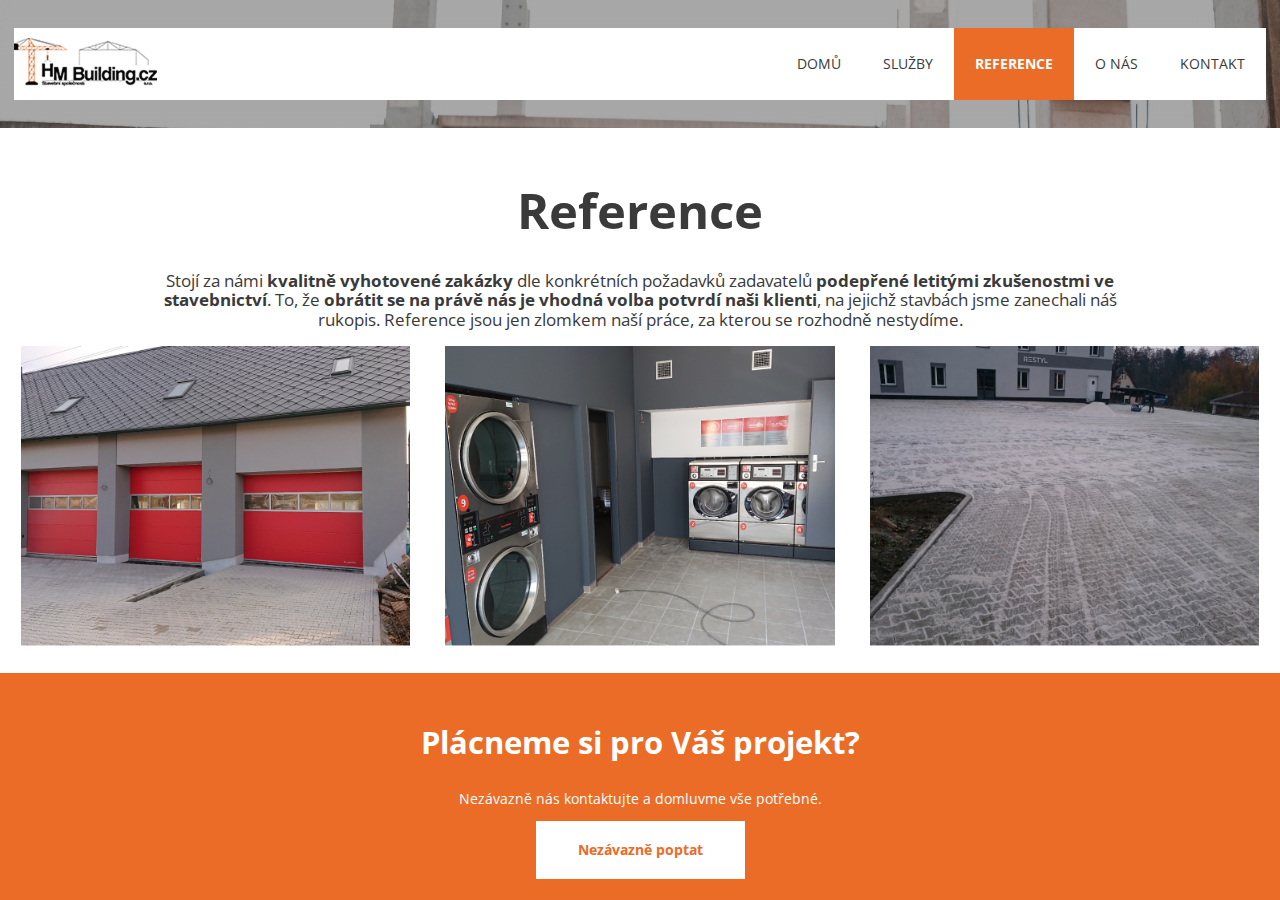
<file: reference.html>
<!DOCTYPE html>
<html lang="cs">
<head>
    <meta charset="UTF-8">
    <meta http-equiv="X-UA-Compatible" content="IE=edge">
    <meta name="viewport" content="width=device-width, initial-scale=1.0">
    <link href="./media/css/style.css" rel="stylesheet">
    <meta name="description" content="HM Building.cz s.r.o. liberecká stavební společnost">
    <title>HM Building | Reference</title>
</head>
<body>
    <div class="page">
        <div>
            <header class="header header--low">
                <nav class="navbar">
                    <a href="./index.html">
                        <img width="143" height="50" src="./media/img/logo.png">
                    </a>
                    <div class="hamburger">
                        <span>MENU</span>
                        <img width="47" height="35" src="./media/img/lines.svg">
                    </div>
                    <menu class="navbar__menu">
                        <li class="nav__item"><a class="nav__item__link" href="./index.html">DOMŮ</a></li>
                        <li class="nav__item"><a class="nav__item__link" href="./index.html#sluzby">SLUŽBY</a></li>
                        <li class="nav__item nav__item--active"><a class="nav__item__link" href="#">REFERENCE</a></li>
                        <li class="nav__item"><a class="nav__item__link" href="./onas.html">O NÁS</a></li>
                        <li class="nav__item"><a class="nav__item__link" href="./kontakt.html">KONTAKT</a></li>
                    </menu>
                </nav>
            </header>
            <div class="section">
                <header class="section__header">
                    <h1 class="section__title text--bold">Reference</h1>
                    <p class="section__description">Stojí za námi <span class="text--bold">kvalitně vyhotovené zakázky</span> dle konkrétních požadavků zadavatelů <span class="text--bold">podepřené letitými zkušenostmi ve stavebnictví</span>. To, že <span class="text--bold">obrátit se na právě nás je vhodná volba potvrdí naši klienti</span>, na jejichž stavbách jsme zanechali náš rukopis. Reference jsou jen zlomkem naší práce, za kterou se rozhodně nestydíme.</p>
                </header>
                <div class="reference">
                    <a class="reference__item reference__item--hasicska-zbrojnice" href="hasicskazbrojnice.html">
                        <div class="reference__img-wrapper">
                            <img class="img reference__img" src="./media/img/reference/reference-hasicska-zbrojnice-600w.jpg" alt="hasicska-zbrojnice" width="482" height="300">
                        </div>
                        <div class="reference__description">
                            <h2 class="reference__title">Hasičská zbrojnice</h2>
                            <p class="text--s4">celková rekonstrukce</p>
                        </div>
                    </a>
                    <a class="reference__item reference__item--samoobsluzna-pradelna" href="./pradelna.html">
                        <div class="reference__img-wrapper">
                            <img class="img reference__item__img" src="./media/img/reference/reference-pradelna-600w.jpg" alt="samoobsluzna-pradelna" width="482" height="300">
                        </div>
                        <div class="reference__description">
                            <h2 class="reference__title">Samoobslužná prádelna</h2>
                            <p class="text--s4">stavební úpravy a opravy</p>
                        </div>
                    </a>
                    <a class="reference__item reference__item--venkovni-plochy-restyl" href="venkovniplochy.html">
                        <div class="reference__img-wrapper">
                            <img class="img reference__item__img" src="./media/img/reference/reference-plocha-600w.jpg" alt="venkovni-plochy-restyl" width="482" height="300">
                        </div>
                        <div class="reference__description">
                            <h2 class="reference__title">Venkovní plochy Restyl</h2>
                            <p class="text--s4">provedení venkovnách ploch</p>
                        </div>
                    </a>
                </div>
            </div>
        </div>
        <footer class="footer">
            <p class="text--white text--s1 text--bold">Plácneme si pro Váš projekt?</p>
            <p class="text--white">Nezávazně nás kontaktujte a domluvme vše potřebné.</p>
            <a href="./kontakt.html" class="btn btn--light">Nezávazně poptat</a>
        </footer>
    </div>
    <script src="./media/js/main.js"></script>
</body>
</html>
</file>
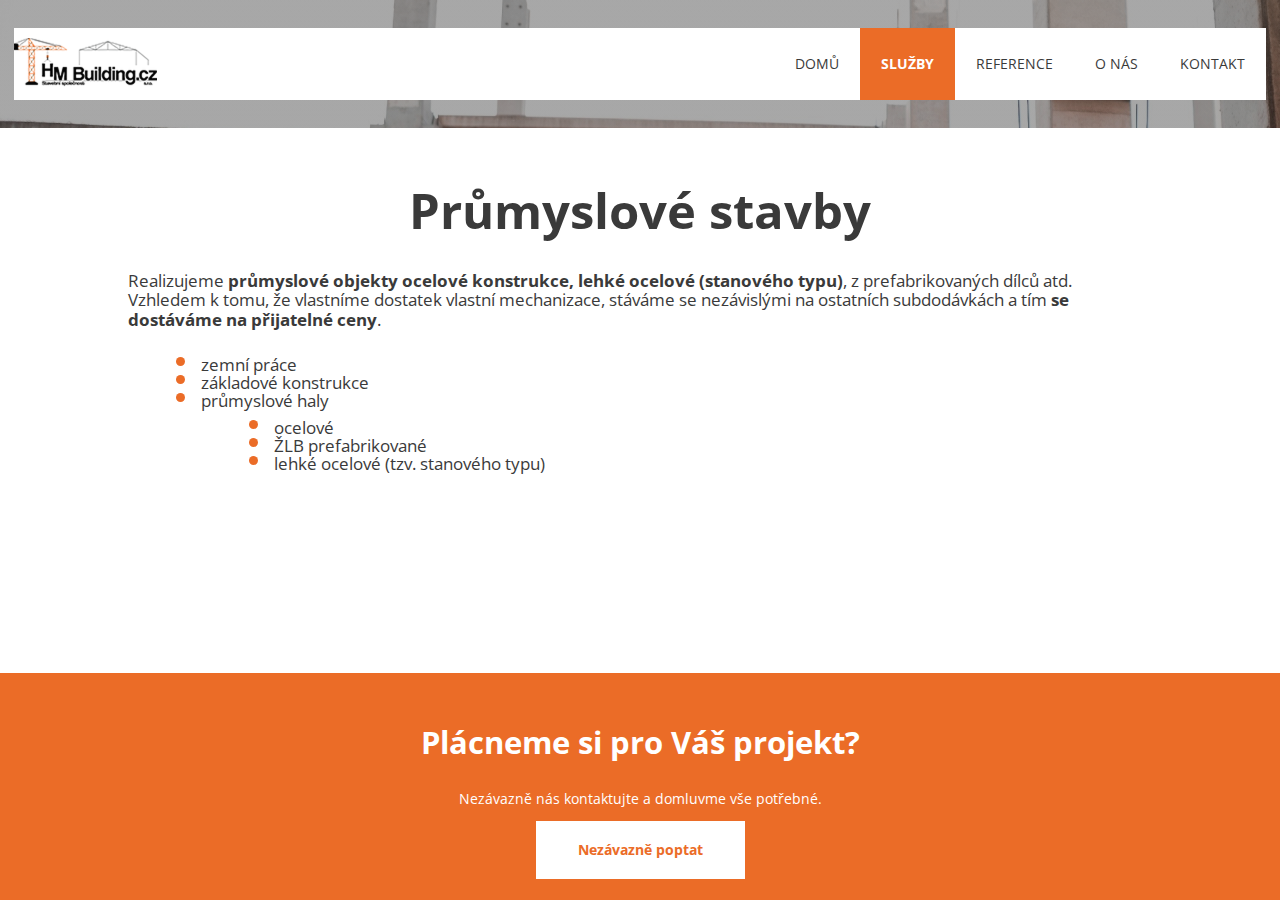
<file: rekondomy.html>
<!DOCTYPE html>
<html lang="cs">
<head>
    <meta charset="UTF-8">
    <meta http-equiv="X-UA-Compatible" content="IE=edge">
    <meta name="viewport" content="width=device-width, initial-scale=1.0">
    <link href="./media/css/style.css" rel="stylesheet">
    <meta name="description" content="HM Building.cz s.r.o. liberecká stavební společnost">
    <title>HM Building | Průmyslové stavby</title>
</head>
<body>
    <div class="page">
        <div>
            <header class="header header--low">
                <nav class="navbar">
                    <a href="./media/index.html">
                        <img width="143" height="50" src="./media/img/logo.png">
                    </a>
                    <div class="hamburger">
                        <span>MENU</span>
                        <img width="47" height="35" src="./media/img/lines.svg">
                    </div>
                    <menu class="navbar__menu">
                        <li class="nav__item"><a class="nav__item__link" href="./index.html">DOMŮ</a></li>
                        <li class="nav__item nav__item--active"><a class="nav__item__link" href="./index.html#sluzby">SLUŽBY</a></li>
                        <li class="nav__item"><a class="nav__item__link" href="./reference.html">REFERENCE</a></li>
                        <li class="nav__item"><a class="nav__item__link" href="./onas.html">O NÁS</a></li>
                        <li class="nav__item"><a class="nav__item__link" href="./kontakt.html">KONTAKT</a></li>
                    </menu>
                </nav>
            </header>
            <section class="section">
                <div class="section__header">
                    <h1 class="section__title">Průmyslové stavby</h1>
                </div>
                <div class="section__content">
                    <p>Realizujeme <span class="text--bold">průmyslové objekty ocelové konstrukce, lehké ocelové (stanového typu)</span>, z prefabrikovaných dílců atd. Vzhledem k tomu, že vlastníme dostatek vlastní mechanizace, stáváme se nezávislými na ostatních subdodávkách a tím <span class="text--bold">se dostáváme na přijatelné ceny</span>.</p>
                    <ul class="list">
                      <li class="marker--primary">zemní práce</li>
                      <li class="marker--primary">základové konstrukce</li>
                      <li class="marker--primary">průmyslové haly</li>
                      <ul class="list">
                        <li class="marker--primary">ocelové</li>
                        <li class="marker--primary">ŽLB prefabrikované</li>
                        <li class="marker--primary">lehké ocelové (tzv. stanového typu)</li>
                      </ul>
                    </ul>
                </div>
            </section>
        </div>
        <footer class="footer">
            <p class="text--white text--s1 text--bold">Plácneme si pro Váš projekt?</p>
            <p class="text--white">Nezávazně nás kontaktujte a domluvme vše potřebné.</p>
            <a href="./kontakt.html" class="btn btn--light">Nezávazně poptat</a>
        </footer>
    </div>
    <script src="./media/js/main.js"></script>
</body>
</html>
</file>
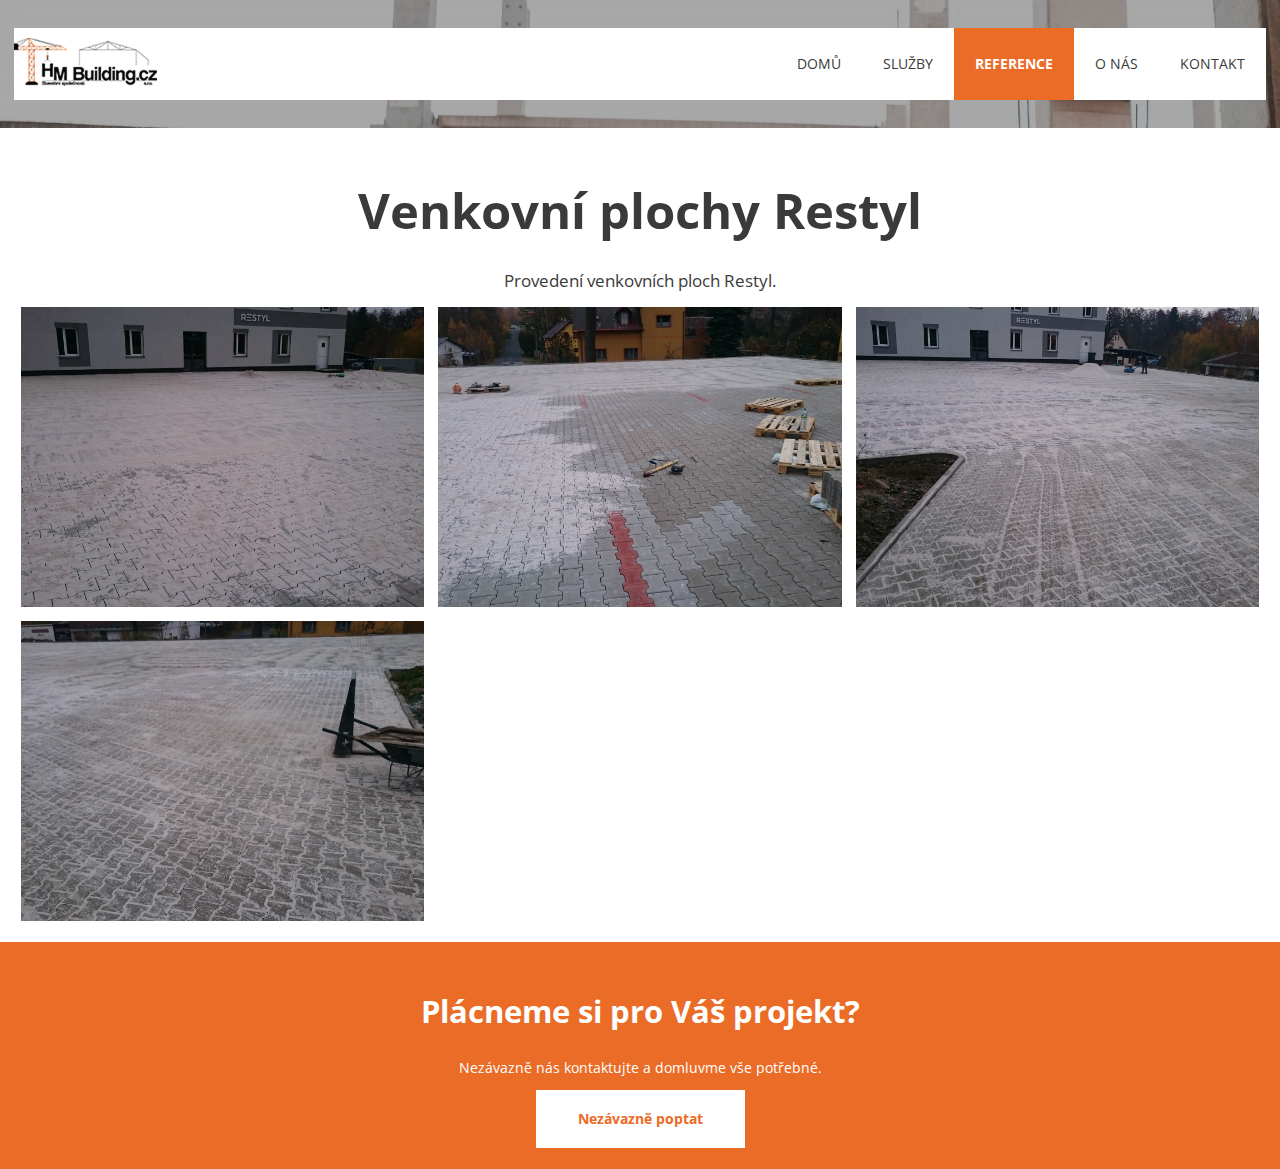
<file: venkovniplochy.html>
<!DOCTYPE html>
<html lang="cs">
<head>
    <meta charset="UTF-8">
    <meta http-equiv="X-UA-Compatible" content="IE=edge">
    <meta name="viewport" content="width=device-width, initial-scale=1.0">
    <link href="./media/css/style.css" rel="stylesheet">
    <meta name="description" content="HM Building.cz s.r.o. liberecká stavební společnost">
    <title>HM Building | Venkovní plochy Restyl</title>
</head>
<body>
    <header class="header header--low">
        <nav class="navbar">
            <a href="./index.html">
                <img width="143" height="50" src="./media/img/logo.png">
            </a>
            <div class="hamburger">
                <span>MENU</span>
                <img width="47" height="35" src="./media/img/lines.svg">
            </div>
            <menu class="navbar__menu">
                <li class="nav__item"><a class="nav__item__link" href="./index.html">DOMŮ</a></li>
                <li class="nav__item"><a class="nav__item__link" href="./index.html#sluzby">SLUŽBY</a></li>
                <li class="nav__item nav__item--active"><a class="nav__item__link" href="./reference.html">REFERENCE</a></li>
                <li class="nav__item"><a class="nav__item__link" href="./onas.html">O NÁS</a></li>
                <li class="nav__item"><a class="nav__item__link" href="./kontakt.html">KONTAKT</a></li>
            </menu>
        </nav>
    </header>
    <section class="section">
      <div class="section__header">
        <h1 class="section__title">Venkovní plochy Restyl</h1>
        <p class="section__description">Provedení venkovních ploch Restyl.</p>
      </div>
      <div class="gallery">
        <img width="614" height="300" class="img gallery__item" src="./media/img/reference/plochy-restyl/reference-restyl-01.jpeg">
        <img width="614" height="300" class="img gallery__item" src="./media/img/reference/plochy-restyl/reference-restyl-02.jpeg">
        <img width="614" height="300" class="img gallery__item" src="./media/img/reference/plochy-restyl/reference-restyl-03.jpeg">
        <img width="614" height="300" class="img gallery__item" src="./media/img/reference/plochy-restyl/reference-restyl-04.jpeg">
      </div>
    </section>
    <footer class="footer">
        <p class="text--white text--s1 text--bold">Plácneme si pro Váš projekt?</p>
        <p class="text--white">Nezávazně nás kontaktujte a domluvme vše potřebné.</p>
        <a href="./kontakt.html" class="btn btn--light">Nezávazně poptat</a>
    </footer>
    <script src="media/js/main.js"></script>
</body>
</html>
</file>
<file: media/css/style.css>
@import url("./normalize.css");
@import url("./button.css");
@import url("./footer.css");
@import url("./form.css");
@import url("./icons.css");
@import url("./main.css");
@import url("./navbar.css");
@import url("./reference.css");
@import url("./text.css");
</file>
